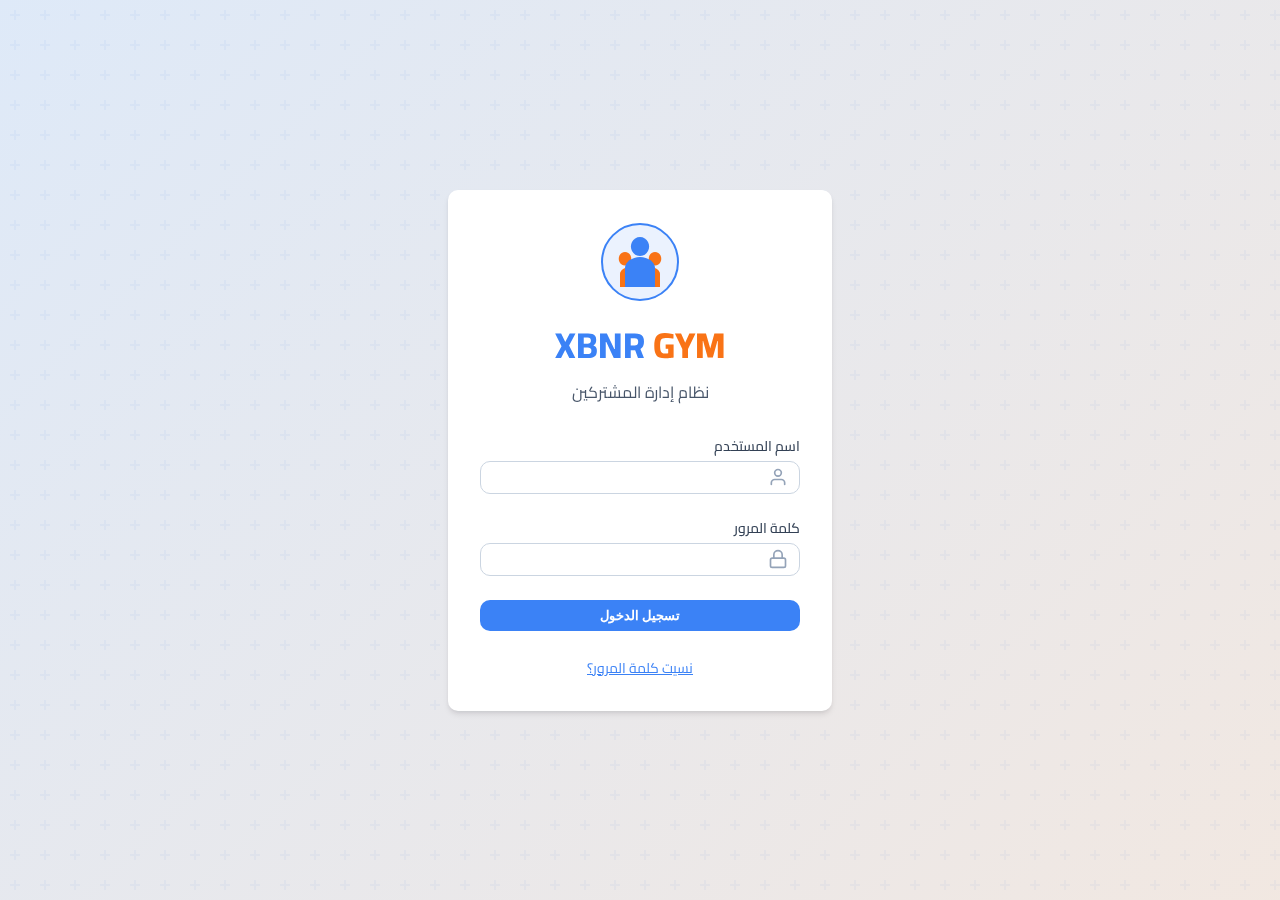
<file: index.html>
<!DOCTYPE html>
<html lang="ar" dir="rtl">
<head>
  <meta charset="UTF-8">
  <meta name="viewport" content="width=device-width, initial-scale=1.0">
  <title>XBNR-GYM | نظام إدارة المشتركين</title>
  <link rel="preconnect" href="https://fonts.googleapis.com">
  <link rel="preconnect" href="https://fonts.gstatic.com" crossorigin>
  <link href="https://fonts.googleapis.com/css2?family=Cairo:wght@400;500;600;700;800&family=Pacifico&display=swap" rel="stylesheet">
  <style>
    :root {
      --primary: #3b82f6;
      --primary-dark: #2563eb;
      --primary-light: #60a5fa;
      --secondary: #64748b;
      --accent: #f97316;
      --accent-dark: #ea580c;
      --red: #ef4444;
      --red-hover: #dc2626;
      --green: #22c55e;
      --yellow: #eab308;
      --gray-50: #f8fafc;
      --gray-100: #f1f5f9;
      --gray-200: #e2e8f0;
      --gray-300: #cbd5e1;
      --gray-400: #94a3b8;
      --gray-500: #64748b;
      --gray-600: #475569;
      --gray-700: #334155;
      --gray-800: #1e293b;
      --gray-900: #0f172a;
      --border-radius: 10px;
      --card-shadow: 0 4px 6px -1px rgba(0, 0, 0, 0.1), 0 2px 4px -1px rgba(0, 0, 0, 0.06);
      --card-shadow-hover: 0 10px 15px -3px rgba(0, 0, 0, 0.1), 0 4px 6px -2px rgba(0, 0, 0, 0.05);
    }

    * {
      margin: 0;
      padding: 0;
      box-sizing: border-box;
    }

    body {
      font-family: 'Cairo', sans-serif;
      background-color: var(--gray-100);
      color: var(--gray-900);
      line-height: 1.5;
    }

    .min-h-screen {
      min-height: 100vh;
    }

    .flex {
      display: flex;
    }

    .items-center {
      align-items: center;
    }

    .justify-center {
      justify-content: center;
    }

    .justify-between {
      justify-content: space-between;
    }

    .justify-end {
      justify-content: flex-end;
    }

    .flex-1 {
      flex: 1;
    }

    .flex-wrap {
      flex-wrap: wrap;
    }

    .bg-white {
      background-color: white;
    }

    .bg-primary {
      background-color: var(--primary);
    }

    .bg-accent {
      background-color: var(--accent);
    }

    .bg-red-600 {
      background-color: var(--red);
    }

    .bg-red-100 {
      background-color: #fee2e2;
    }

    .bg-green-100 {
      background-color: #dcfce7;
    }

    .bg-yellow-100 {
      background-color: #fef3c7;
    }

    .bg-blue-100 {
      background-color: #dbeafe;
    }

    .text-white {
      color: white;
    }

    .text-primary {
      color: var(--primary);
    }

    .text-accent {
      color: var(--accent);
    }

    .text-gray-400 {
      color: var(--gray-400);
    }

    .text-gray-500 {
      color: var(--gray-500);
    }

    .text-gray-600 {
      color: var(--gray-600);
    }

    .text-gray-700 {
      color: var(--gray-700);
    }

    .text-gray-900 {
      color: var(--gray-900);
    }

    .text-red-600 {
      color: var(--red);
    }

    .text-green-600 {
      color: var(--green);
    }

    .text-yellow-600 {
      color: var(--yellow);
    }

    .text-red-800 {
      color: #991b1b;
    }

    .text-green-800 {
      color: #166534;
    }

    .text-yellow-800 {
      color: #854d0e;
    }

    .text-center {
      text-align: center;
    }

    .text-right {
      text-align: right;
    }

    .text-sm {
      font-size: 0.875rem;
    }

    .text-xs {
      font-size: 0.75rem;
    }

    .text-lg {
      font-size: 1.125rem;
    }

    .text-xl {
      font-size: 1.25rem;
    }

    .text-2xl {
      font-size: 1.5rem;
    }

    .text-3xl {
      font-size: 1.875rem;
    }

    .text-4xl {
      font-size: 2.25rem;
    }

    .font-medium {
      font-weight: 500;
    }

    .font-semibold {
      font-weight: 600;
    }

    .font-bold {
      font-weight: 700;
    }

    .font-extrabold {
      font-weight: 800;
    }

    .uppercase {
      text-transform: uppercase;
    }

    .tracking-wider {
      letter-spacing: 0.05em;
    }

    .p-4 {
      padding: 1rem;
    }

    .p-6 {
      padding: 1.5rem;
    }

    .p-8 {
      padding: 2rem;
    }

    .px-2 {
      padding-left: 0.5rem;
      padding-right: 0.5rem;
    }

    .px-3 {
      padding-left: 0.75rem;
      padding-right: 0.75rem;
    }

    .px-4 {
      padding-left: 1rem;
      padding-right: 1rem;
    }

    .px-6 {
      padding-left: 1.5rem;
      padding-right: 1.5rem;
    }

    .py-2 {
      padding-top: 0.5rem;
      padding-bottom: 0.5rem;
    }

    .py-3 {
      padding-top: 0.75rem;
      padding-bottom: 0.75rem;
    }

    .py-4 {
      padding-top: 1rem;
      padding-bottom: 1rem;
    }

    .py-8 {
      padding-top: 2rem;
      padding-bottom: 2rem;
    }

    .pr-3 {
      padding-right: 0.75rem;
    }

    .pr-10 {
      padding-right: 2.5rem;
    }

    .pt-4 {
      padding-top: 1rem;
    }

    .mb-1 {
      margin-bottom: 0.25rem;
    }

    .mb-4 {
      margin-bottom: 1rem;
    }

    .mb-8 {
      margin-bottom: 2rem;
    }

    .mt-2 {
      margin-top: 0.5rem;
    }

    .mt-4 {
      margin-top: 1rem;
    }

    .mt-8 {
      margin-top: 2rem;
    }

    .mx-4 {
      margin-left: 1rem;
      margin-right: 1rem;
    }

    .mx-auto {
      margin-left: auto;
      margin-right: auto;
    }

    .my-1 {
      margin-top: 0.25rem;
      margin-bottom: 0.25rem;
    }

    .space-y-4 > * + * {
      margin-top: 1rem;
    }

    .space-y-6 > * + * {
      margin-top: 1.5rem;
    }

    .space-x-2 {
      margin-left: 0.5rem;
    }

    .space-x-3 {
      margin-left: 0.75rem;
    }

    .space-x-4 {
      margin-left: 1rem;
    }

    .space-x-reverse {
      flex-direction: row-reverse;
    }

    .w-5 {
      width: 1.25rem;
    }

    .w-6 {
      width: 1.5rem;
    }

    .w-12 {
      width: 3rem;
    }

    .w-48 {
      width: 12rem;
    }

    .w-96 {
      width: 24rem;
    }

    .w-full {
      width: 100%;
    }

    .max-w-sm {
      max-width: 24rem;
    }

    .max-w-md {
      max-width: 28rem;
    }

    .max-w-7xl {
      max-width: 80rem;
    }

    .h-5 {
      height: 1.25rem;
    }

    .h-6 {
      height: 1.5rem;
    }

    .h-12 {
      height: 3rem;
    }

    .h-16 {
      height: 4rem;
    }

    .rounded-lg {
      border-radius: var(--border-radius);
    }

    .rounded-button {
      border-radius: var(--border-radius);
    }

    .rounded-full {
      border-radius: 9999px;
    }

    .border {
      border: 1px solid var(--gray-300);
    }

    .border-b {
      border-bottom: 1px solid var(--gray-200);
    }

    .border-gray-200 {
      border-color: var(--gray-200);
    }

    .border-gray-300 {
      border-color: var(--gray-300);
    }

    .shadow {
      box-shadow: var(--card-shadow);
    }

    .shadow-lg {
      box-shadow: var(--card-shadow-hover);
    }

    .shadow-xl {
      box-shadow: 0 20px 25px -5px rgba(0, 0, 0, 0.1), 0 10px 10px -5px rgba(0, 0, 0, 0.04);
    }

    .grid {
      display: grid;
    }

    .grid-cols-1 {
      grid-template-columns: repeat(1, minmax(0, 1fr));
    }

    .grid-cols-2 {
      grid-template-columns: repeat(2, minmax(0, 1fr));
    }

    .gap-4 {
      gap: 1rem;
    }

    .gap-6 {
      gap: 1.5rem;
    }

    .relative {
      position: relative;
    }

    .absolute {
      position: absolute;
    }

    .fixed {
      position: fixed;
    }

    .inset-0 {
      top: 0;
      right: 0;
      bottom: 0;
      left: 0;
    }

    .inset-y-0 {
      top: 0;
      bottom: 0;
    }

    .right-0 {
      right: 0;
    }

    .left-0 {
      left: 0;
    }

    .top-4 {
      top: 1rem;
    }

    .left-4 {
      left: 1rem;
    }

    .mt-2 {
      margin-top: 0.5rem;
    }

    .z-50 {
      z-index: 50;
    }

    .block {
      display: block;
    }

    .inline-flex {
      display: inline-flex;
    }

    .hidden {
      display: none;
    }

    .whitespace-nowrap {
      white-space: nowrap;
    }

    .overflow-x-auto {
      overflow-x: auto;
    }

    .divide-y > * + * {
      border-top-width: 1px;
    }

    .divide-gray-200 > * + * {
      border-color: var(--gray-200);
    }

    .bg-opacity-75 {
      background-color: rgba(0, 0, 0, 0.75);
    }

    .transition-colors {
      transition-property: color, background-color, border-color;
      transition-duration: 150ms;
    }

    .transition-opacity {
      transition-property: opacity;
      transition-duration: 150ms;
    }

    .transition-transform {
      transition-property: transform;
      transition-duration: 150ms;
    }

    .transition-all {
      transition-property: all;
      transition-duration: 150ms;
    }

    .duration-300 {
      transition-duration: 300ms;
    }

    .hover\:bg-primary-dark:hover {
      background-color: var(--primary-dark);
    }

    .hover\:bg-accent-dark:hover {
      background-color: var(--accent-dark);
    }

    .hover\:bg-gray-50:hover {
      background-color: var(--gray-50);
    }

    .hover\:bg-gray-100:hover {
      background-color: var(--gray-100);
    }

    .hover\:bg-red-700:hover {
      background-color: var(--red-hover);
    }

    .hover\:text-primary:hover {
      color: var(--primary);
    }

    .hover\:text-accent:hover {
      color: var(--accent);
    }

    .hover\:text-blue-900:hover {
      color: #1e3a8a;
    }

    .hover\:text-red-900:hover {
      color: #7f1d1d;
    }

    .hover\:underline:hover {
      text-decoration: underline;
    }

    .hover\:shadow-lg:hover {
      box-shadow: var(--card-shadow-hover);
    }

    .hover\:scale-105:hover {
      transform: scale(1.05);
    }

    .focus\:ring-2:focus {
      box-shadow: 0 0 0 2px rgba(59, 130, 246, 0.5);
      outline: none;
    }

    .focus\:ring-primary:focus {
      box-shadow: 0 0 0 2px rgba(59, 130, 246, 0.5);
    }

    .focus\:border-primary:focus {
      border-color: var(--primary);
    }

    .leading-5 {
      line-height: 1.25rem;
    }

    .cursor-pointer {
      cursor: pointer;
    }

    .animate-spin {
      animation: spin 1s linear infinite;
    }

    .animate-pulse {
      animation: pulse 2s cubic-bezier(0.4, 0, 0.6, 1) infinite;
    }

    @keyframes spin {
      from {
        transform: rotate(0deg);
      }
      to {
        transform: rotate(360deg);
      }
    }

    @keyframes pulse {
      0%, 100% {
        opacity: 1;
      }
      50% {
        opacity: .5;
      }
    }

    .hide-arrows::-webkit-inner-spin-button,
    .hide-arrows::-webkit-outer-spin-button {
      -webkit-appearance: none;
      margin: 0;
    }

    .hide-arrows {
      -moz-appearance: textfield;
    }

    table {
      border-collapse: collapse;
      width: 100%;
    }

    /* Logo and branding */
    .logo-container {
      display: flex;
      align-items: center;
      gap: 0.75rem;
    }

    .logo-icon {
      position: relative;
      width: 40px;
      height: 40px;
    }

    .logo-text {
      font-family: 'Cairo', sans-serif;
      font-weight: 800;
      font-size: 1.5rem;
      color: var(--primary);
      letter-spacing: 0.05em;
    }

    .logo-accent {
      color: var(--accent);
    }

    /* Login page styling */
    .login-container {
      background: linear-gradient(135deg, rgba(59, 130, 246, 0.1) 0%, rgba(249, 115, 22, 0.1) 100%);
      position: relative;
      overflow: hidden;
    }

    .login-container::before {
      content: '';
      position: absolute;
      top: -50px;
      left: -50px;
      right: -50px;
      bottom: -50px;
      background-image: url("data:image/svg+xml,%3Csvg width='60' height='60' viewBox='0 0 60 60' xmlns='http://www.w3.org/2000/svg'%3E%3Cg fill='none' fill-rule='evenodd'%3E%3Cg fill='%233b82f6' fill-opacity='0.05'%3E%3Cpath d='M36 34v-4h-2v4h-4v2h4v4h2v-4h4v-2h-4zm0-30V0h-2v4h-4v2h4v4h2V6h4V4h-4zM6 34v-4H4v4H0v2h4v4h2v-4h4v-2H6zM6 4V0H4v4H0v2h4v4h2V6h4V4H6z'/%3E%3C/g%3E%3C/g%3E%3C/svg%3E");
      z-index: -1;
    }

    .login-box {
      background-color: white;
      border-radius: var(--border-radius);
      box-shadow: var(--card-shadow);
      transition: all 0.3s ease;
    }

    .login-box:hover {
      box-shadow: var(--card-shadow-hover);
      transform: translateY(-5px);
    }

    /* Card styling */
    .stat-card {
      border-radius: var(--border-radius);
      box-shadow: var(--card-shadow);
      transition: all 0.3s ease;
      overflow: hidden;
      border-top: 4px solid transparent;
    }

    .stat-card:hover {
      box-shadow: var(--card-shadow-hover);
      transform: translateY(-5px);
    }

    .stat-card.total {
      border-top-color: var(--primary);
    }

    .stat-card.active {
      border-top-color: var(--green);
    }

    .stat-card.expired {
      border-top-color: var(--red);
    }

    .stat-card.near-expiry {
      border-top-color: var(--yellow);
    }

    /* Button styling */
    .btn {
      display: inline-flex;
      align-items: center;
      justify-content: center;
      gap: 0.5rem;
      padding: 0.5rem 1rem;
      border-radius: var(--border-radius);
      font-weight: 600;
      transition: all 0.3s ease;
      cursor: pointer;
      border: none;
      outline: none;
    }

    .btn-primary {
      background-color: var(--primary);
      color: white;
    }

    .btn-primary:hover {
      background-color: var(--primary-dark);
      transform: translateY(-2px);
    }

    .btn-accent {
      background-color: var(--accent);
      color: white;
    }

    .btn-accent:hover {
      background-color: var(--accent-dark);
      transform: translateY(-2px);
    }

    .btn-danger {
      background-color: var(--red);
      color: white;
    }

    .btn-danger:hover {
      background-color: var(--red-hover);
      transform: translateY(-2px);
    }

    .btn-outline {
      background-color: transparent;
      border: 1px solid var(--gray-300);
      color: var(--gray-700);
    }

    .btn-outline:hover {
      background-color: var(--gray-100);
      transform: translateY(-2px);
    }

    /* Data management buttons */
    .data-management {
      display: flex;
      flex-wrap: wrap;
      gap: 0.75rem;
      margin-top: 1rem;
      margin-bottom: 1rem;
    }

    .data-management button {
      display: flex;
      align-items: center;
      gap: 0.5rem;
    }

    /* File input styling */
    .file-input-wrapper {
      position: relative;
      overflow: hidden;
      display: inline-block;
    }

    .file-input-wrapper input[type=file] {
      position: absolute;
      left: 0;
      top: 0;
      opacity: 0;
      width: 100%;
      height: 100%;
      cursor: pointer;
    }

    /* Toast notification */
    .toast {
      position: fixed;
      top: 1rem;
      left: 1rem;
      padding: 0.75rem 1.5rem;
      border-radius: var(--border-radius);
      color: white;
      box-shadow: var(--card-shadow);
      z-index: 100;
      animation: slideIn 0.3s ease, fadeOut 0.3s ease 2.7s forwards;
    }

    .toast-success {
      background-color: var(--green);
    }

    .toast-error {
      background-color: var(--red);
    }

    @keyframes slideIn {
      from {
        transform: translateY(-20px);
        opacity: 0;
      }
      to {
        transform: translateY(0);
        opacity: 1;
      }
    }

    @keyframes fadeOut {
      from {
        opacity: 1;
      }
      to {
        opacity: 0;
      }
    }

    /* Table styling */
    .table-container {
      border-radius: var(--border-radius);
      overflow: hidden;
    }

    .table-header {
      background-color: var(--gray-100);
    }

    .table-row:hover {
      background-color: var(--gray-50);
    }

    /* Responsive design */
    @media (min-width: 768px) {
      .md\:grid-cols-4 {
        grid-template-columns: repeat(4, minmax(0, 1fr));
      }
    }

    @media (min-width: 640px) {
      .sm\:px-6 {
        padding-left: 1.5rem;
        padding-right: 1.5rem;
      }
    }

    @media (min-width: 1024px) {
      .lg\:px-8 {
        padding-left: 2rem;
        padding-right: 2rem;
      }
    }
  </style>
</head>
<body>
  <div id="app" class="min-h-screen">
    <div id="loginPage" class="min-h-screen flex items-center justify-center login-container">
      <div class="login-box p-8 w-96">
        <div class="text-center mb-8">
          <div class="flex justify-center mb-4">
            <!-- Bodybuilding Logo SVG -->
            <svg width="80" height="80" viewBox="0 0 80 80" fill="none" xmlns="http://www.w3.org/2000/svg">
              <circle cx="40" cy="40" r="38" fill="#3b82f6" fill-opacity="0.1" stroke="#3b82f6" stroke-width="2"/>
              <path d="M40 15C36.5 15 33.5 17 32 20C30.5 23 30.5 26 32 29C33.5 32 36.5 34 40 34C43.5 34 46.5 32 48 29C49.5 26 49.5 23 48 20C46.5 17 43.5 15 40 15Z" fill="#3b82f6"/>
              <path d="M25 30C22.5 30 20.5 31.5 19.5 33.5C18.5 35.5 18.5 38 19.5 40C20.5 42 22.5 43.5 25 43.5C27.5 43.5 29.5 42 30.5 40C31.5 38 31.5 35.5 30.5 33.5C29.5 31.5 27.5 30 25 30Z" fill="#f97316"/>
              <path d="M55 30C52.5 30 50.5 31.5 49.5 33.5C48.5 35.5 48.5 38 49.5 40C50.5 42 52.5 43.5 55 43.5C57.5 43.5 59.5 42 60.5 40C61.5 38 61.5 35.5 60.5 33.5C59.5 31.5 57.5 30 55 30Z" fill="#f97316"/>
              <path d="M40 35C32 35 25 40 25 46V65H55V46C55 40 48 35 40 35Z" fill="#3b82f6"/>
              <path d="M25 46C25 46 20 48 20 52V65H25V46Z" fill="#f97316"/>
              <path d="M55 46C55 46 60 48 60 52V65H55V46Z" fill="#f97316"/>
            </svg>
          </div>
          <h1 class="font-extrabold text-4xl mb-2">
            <span class="text-primary">XBNR</span>
            <span class="text-accent">GYM</span>
          </h1>
          <p class="mt-2 text-gray-600">نظام إدارة المشتركين</p>
        </div>
        <form id="loginForm" class="space-y-6">
          <div>
            <label class="block text-sm font-medium text-gray-700 mb-1">اسم المستخدم</label>
            <div class="relative">
              <div class="absolute inset-y-0 right-0 flex items-center pr-3">
                <svg xmlns="http://www.w3.org/2000/svg" class="h-5 w-5 text-gray-400" viewBox="0 0 24 24" fill="none" stroke="currentColor" stroke-width="2" stroke-linecap="round" stroke-linejoin="round">
                  <path d="M20 21v-2a4 4 0 0 0-4-4H8a4 4 0 0 0-4 4v2"></path>
                  <circle cx="12" cy="7" r="4"></circle>
                </svg>
              </div>
              <input type="text" id="username" class="block w-full pr-10 py-2 border border-gray-300 rounded-button focus:ring-2 focus:ring-primary focus:border-primary" required>
            </div>
          </div>
          <div>
            <label class="block text-sm font-medium text-gray-700 mb-1">كلمة المرور</label>
            <div class="relative">
              <div class="absolute inset-y-0 right-0 flex items-center pr-3">
                <svg xmlns="http://www.w3.org/2000/svg" class="h-5 w-5 text-gray-400" viewBox="0 0 24 24" fill="none" stroke="currentColor" stroke-width="2" stroke-linecap="round" stroke-linejoin="round">
                  <rect x="3" y="11" width="18" height="11" rx="2" ry="2"></rect>
                  <path d="M7 11V7a5 5 0 0 1 10 0v4"></path>
                </svg>
              </div>
              <input type="password" id="password" class="block w-full pr-10 py-2 border border-gray-300 rounded-button focus:ring-2 focus:ring-primary focus:border-primary" required>
            </div>
          </div>
          <button type="submit" class="btn btn-primary w-full">تسجيل الدخول</button>
          <div class="text-center">
            <a href="#" class="text-sm text-primary hover:underline">نسيت كلمة المرور؟</a>
          </div>
        </form>
      </div>
    </div>

    <div id="dashboard" class="hidden">
      <nav class="bg-white shadow-sm">
        <div class="max-w-7xl mx-auto px-4 sm:px-6 lg:px-8">
          <div class="flex justify-between h-16">
            <div class="flex items-center">
              <div class="logo-container">
                <!-- Bodybuilding Logo SVG -->
                <svg width="40" height="40" viewBox="0 0 80 80" fill="none" xmlns="http://www.w3.org/2000/svg" class="logo-icon">
                  <circle cx="40" cy="40" r="38" fill="#3b82f6" fill-opacity="0.1" stroke="#3b82f6" stroke-width="2"/>
                  <path d="M40 15C36.5 15 33.5 17 32 20C30.5 23 30.5 26 32 29C33.5 32 36.5 34 40 34C43.5 34 46.5 32 48 29C49.5 26 49.5 23 48 20C46.5 17 43.5 15 40 15Z" fill="#3b82f6"/>
                  <path d="M25 30C22.5 30 20.5 31.5 19.5 33.5C18.5 35.5 18.5 38 19.5 40C20.5 42 22.5 43.5 25 43.5C27.5 43.5 29.5 42 30.5 40C31.5 38 31.5 35.5 30.5 33.5C29.5 31.5 27.5 30 25 30Z" fill="#f97316"/>
                  <path d="M55 30C52.5 30 50.5 31.5 49.5 33.5C48.5 35.5 48.5 38 49.5 40C50.5 42 52.5 43.5 55 43.5C57.5 43.5 59.5 42 60.5 40C61.5 38 61.5 35.5 60.5 33.5C59.5 31.5 57.5 30 55 30Z" fill="#f97316"/>
                  <path d="M40 35C32 35 25 40 25 46V65H55V46C55 40 48 35 40 35Z" fill="#3b82f6"/>
                  <path d="M25 46C25 46 20 48 20 52V65H25V46Z" fill="#f97316"/>
                  <path d="M55 46C55 46 60 48 60 52V65H55V46Z" fill="#f97316"/>
                </svg>
                <div class="logo-text">
                  <span class="text-primary">XBNR</span>
                  <span class="text-accent">GYM</span>
                </div>
              </div>
            </div>
            <div class="flex items-center space-x-4 space-x-reverse">
              <button id="syncBtn" class="text-gray-600 hover:text-primary transition-colors cursor-pointer">
                <svg xmlns="http://www.w3.org/2000/svg" class="h-6 w-6" viewBox="0 0 24 24" fill="none" stroke="currentColor" stroke-width="2" stroke-linecap="round" stroke-linejoin="round">
                  <path d="M21.5 2v6h-6M2.5 22v-6h6M2 11.5a10 10 0 0 1 18.8-4.3M22 12.5a10 10 0 0 1-18.8 4.2"></path>
                </svg>
              </button>
              <div class="relative">
                <button id="userMenuBtn" class="flex items-center space-x-3 space-x-reverse">
                  <span class="text-gray-700">XBNR</span>
                  <svg xmlns="http://www.w3.org/2000/svg" class="h-6 w-6 text-gray-600" viewBox="0 0 24 24" fill="none" stroke="currentColor" stroke-width="2" stroke-linecap="round" stroke-linejoin="round">
                    <path d="M20 21v-2a4 4 0 0 0-4-4H8a4 4 0 0 0-4 4v2"></path>
                    <circle cx="12" cy="7" r="4"></circle>
                  </svg>
                </button>
                <div id="userMenu" class="hidden absolute left-0 mt-2 w-48 rounded-lg shadow-lg bg-white ring-1 ring-black ring-opacity-5">
                  <div class="py-1">
                    <button class="block w-full text-right px-4 py-2 text-sm text-gray-700 hover:bg-gray-100 flex items-center space-x-2 space-x-reverse" onclick="showProfileModal()">
                      <svg xmlns="http://www.w3.org/2000/svg" class="h-5 w-5" viewBox="0 0 24 24" fill="none" stroke="currentColor" stroke-width="2" stroke-linecap="round" stroke-linejoin="round">
                        <path d="M16 21v-2a4 4 0 0 0-4-4H5a4 4 0 0 0-4 4v2"></path>
                        <circle cx="8.5" cy="7" r="4"></circle>
                        <line x1="20" y1="8" x2="20" y2="14"></line>
                        <line x1="23" y1="11" x2="17" y2="11"></line>
                      </svg>
                      <span>تعديل الملف الشخصي</span>
                    </button>
                    <button class="block w-full text-right px-4 py-2 text-sm text-gray-700 hover:bg-gray-100 flex items-center space-x-2 space-x-reverse" onclick="showPasswordModal()">
                      <svg xmlns="http://www.w3.org/2000/svg" class="h-5 w-5" viewBox="0 0 24 24" fill="none" stroke="currentColor" stroke-width="2" stroke-linecap="round" stroke-linejoin="round">
                        <rect x="3" y="11" width="18" height="11" rx="2" ry="2"></rect>
                        <path d="M7 11V7a5 5 0 0 1 10 0v4"></path>
                      </svg>
                      <span>تغيير كلمة المرور</span>
                    </button>
                    <hr class="my-1 border-gray-200">
                    <button class="block w-full text-right px-4 py-2 text-sm text-red-600 hover:bg-gray-100 flex items-center space-x-2 space-x-reverse" onclick="logout()">
                      <svg xmlns="http://www.w3.org/2000/svg" class="h-5 w-5" viewBox="0 0 24 24" fill="none" stroke="currentColor" stroke-width="2" stroke-linecap="round" stroke-linejoin="round">
                        <path d="M9 21H5a2 2 0 0 1-2-2V5a2 2 0 0 1 2-2h4"></path>
                        <polyline points="16 17 21 12 16 7"></polyline>
                        <line x1="21" y1="12" x2="9" y2="12"></line>
                      </svg>
                      <span>تسجيل الخروج</span>
                    </button>
                  </div>
                </div>
              </div>
            </div>
          </div>
        </div>
      </nav>

      <main class="max-w-7xl mx-auto px-4 sm:px-6 lg:px-8 py-8">
        <div class="grid grid-cols-1 md:grid-cols-4 gap-6 mb-8">
          <div class="stat-card total bg-white p-6">
            <div class="flex items-center justify-between">
              <div>
                <p class="text-sm text-gray-600">إجمالي المشتركين</p>
                <h3 id="total-subscribers" class="text-2xl font-semibold text-gray-900">0</h3>
              </div>
              <div class="w-12 h-12 bg-blue-100 rounded-full flex items-center justify-center">
                <svg xmlns="http://www.w3.org/2000/svg" class="h-6 w-6 text-primary" viewBox="0 0 24 24" fill="none" stroke="currentColor" stroke-width="2" stroke-linecap="round" stroke-linejoin="round">
                  <path d="M17 21v-2a4 4 0 0 0-4-4H5a4 4 0 0 0-4 4v2"></path>
                  <circle cx="9" cy="7" r="4"></circle>
                  <path d="M23 21v-2a4 4 0 0 0-3-3.87"></path>
                  <path d="M16 3.13a4 4 0 0 1 0 7.75"></path>
                </svg>
              </div>
            </div>
          </div>
          
          <div class="stat-card active bg-white p-6">
            <div class="flex items-center justify-between">
              <div>
                <p class="text-sm text-gray-600">المشتركون النشطون</p>
                <h3 id="active-subscribers" class="text-2xl font-semibold text-gray-900">0</h3>
              </div>
              <div class="w-12 h-12 bg-green-100 rounded-full flex items-center justify-center">
                <svg xmlns="http://www.w3.org/2000/svg" class="h-6 w-6 text-green-600" viewBox="0 0 24 24" fill="none" stroke="currentColor" stroke-width="2" stroke-linecap="round" stroke-linejoin="round">
                  <path d="M16 21v-2a4 4 0 0 0-4-4H5a4 4 0 0 0-4 4v2"></path>
                  <circle cx="8.5" cy="7" r="4"></circle>
                  <polyline points="17 11 19 13 23 9"></polyline>
                </svg>
              </div>
            </div>
          </div>
          
          <div class="stat-card expired bg-white p-6">
            <div class="flex items-center justify-between">
              <div>
                <p class="text-sm text-gray-600">الاشتراكات المنتهية</p>
                <h3 id="expired-subscribers" class="text-2xl font-semibold text-gray-900">0</h3>
              </div>
              <div class="w-12 h-12 bg-red-100 rounded-full flex items-center justify-center">
                <svg xmlns="http://www.w3.org/2000/svg" class="h-6 w-6 text-red-600" viewBox="0 0 24 24" fill="none" stroke="currentColor" stroke-width="2" stroke-linecap="round" stroke-linejoin="round">
                  <path d="M16 21v-2a4 4 0 0 0-4-4H5a4 4 0 0 0-4 4v2"></path>
                  <circle cx="8.5" cy="7" r="4"></circle>
                  <line x1="18" y1="8" x2="23" y2="13"></line>
                  <line x1="23" y1="8" x2="18" y2="13"></line>
                </svg>
              </div>
            </div>
          </div>
          
          <div class="stat-card near-expiry bg-white p-6">
            <div class="flex items-center justify-between">
              <div>
                <p class="text-sm text-gray-600">قرب انتهاء الاشتراك</p>
                <h3 id="near-expiry-subscribers" class="text-2xl font-semibold text-gray-900">0</h3>
              </div>
              <div class="w-12 h-12 bg-yellow-100 rounded-full flex items-center justify-center">
                <svg xmlns="http://www.w3.org/2000/svg" class="h-6 w-6 text-yellow-600" viewBox="0 0 24 24" fill="none" stroke="currentColor" stroke-width="2" stroke-linecap="round" stroke-linejoin="round">
                  <circle cx="12" cy="12" r="10"></circle>
                  <polyline points="12 6 12 12 16 14"></polyline>
                </svg>
              </div>
            </div>
          </div>
        </div>

        <!-- Data Management Buttons -->
        <div class="bg-white rounded-lg shadow p-4 mb-8">
          <h3 class="text-lg font-medium text-gray-900 mb-4">إدارة البيانات</h3>
          <div class="data-management">
            <button id="exportDataBtn" class="btn btn-primary">
              <svg xmlns="http://www.w3.org/2000/svg" class="h-5 w-5" viewBox="0 0 24 24" fill="none" stroke="currentColor" stroke-width="2" stroke-linecap="round" stroke-linejoin="round">
                <path d="M21 15v4a2 2 0 0 1-2 2H5a2 2 0 0 1-2-2v-4"></path>
                <polyline points="7 10 12 15 17 10"></polyline>
                <line x1="12" y1="15" x2="12" y2="3"></line>
              </svg>
              <span>تصدير البيانات</span>
            </button>
            
            <div class="file-input-wrapper">
              <button id="importDataBtn" class="btn btn-primary">
                <svg xmlns="http://www.w3.org/2000/svg" class="h-5 w-5" viewBox="0 0 24 24" fill="none" stroke="currentColor" stroke-width="2" stroke-linecap="round" stroke-linejoin="round">
                  <path d="M21 15v4a2 2 0 0 1-2 2H5a2 2 0 0 1-2-2v-4"></path>
                  <polyline points="17 8 12 3 7 8"></polyline>
                  <line x1="12" y1="3" x2="12" y2="15"></line>
                </svg>
                <span>استيراد البيانات</span>
              </button>
              <input type="file" id="importFileInput" accept=".json">
            </div>
            
            <button id="backupDataBtn" class="btn btn-accent">
              <svg xmlns="http://www.w3.org/2000/svg" class="h-5 w-5" viewBox="0 0 24 24" fill="none" stroke="currentColor" stroke-width="2" stroke-linecap="round" stroke-linejoin="round">
                <path d="M19 21H5a2 2 0 0 1-2-2V5a2 2 0 0 1 2-2h11l5 5v11a2 2 0 0 1-2 2z"></path>
                <polyline points="17 21 17 13 7 13 7 21"></polyline>
                <polyline points="7 3 7 8 15 8"></polyline>
              </svg>
              <span>نسخ احتياطي</span>
            </button>
            
            <button id="clearDataBtn" class="btn btn-danger">
              <svg xmlns="http://www.w3.org/2000/svg" class="h-5 w-5" viewBox="0 0 24 24" fill="none" stroke="currentColor" stroke-width="2" stroke-linecap="round" stroke-linejoin="round">
                <polyline points="3 6 5 6 21 6"></polyline>
                <path d="M19 6v14a2 2 0 0 1-2 2H7a2 2 0 0 1-2-2V6m3 0V4a2 2 0 0 1 2-2h4a2 2 0 0 1 2 2v2"></path>
              </svg>
              <span>مسح البيانات</span>
            </button>
          </div>
          <p class="text-sm text-gray-600 mt-2">* يتم حفظ البيانات تلقائيًا كل 5 دقائق</p>
        </div>

        <div class="bg-white rounded-lg shadow table-container">
          <div class="p-6 border-b border-gray-200">
            <div class="flex flex-wrap items-center justify-between gap-4">
              <div class="flex-1">
                <div class="relative">
                  <div class="absolute inset-y-0 right-0 flex items-center pr-3">
                    <svg xmlns="http://www.w3.org/2000/svg" class="h-5 w-5 text-gray-400" viewBox="0 0 24 24" fill="none" stroke="currentColor" stroke-width="2" stroke-linecap="round" stroke-linejoin="round">
                      <circle cx="11" cy="11" r="8"></circle>
                      <line x1="21" y1="21" x2="16.65" y2="16.65"></line>
                    </svg>
                  </div>
                  <input type="text" id="searchInput" placeholder="بحث عن مشترك..." class="block w-full pr-10 py-2 border border-gray-300 rounded-button focus:ring-2 focus:ring-primary focus:border-primary">
                </div>
              </div>
              
              <div class="flex items-center space-x-4 space-x-reverse">
                <select id="statusFilter" class="pr-10 py-2 border border-gray-300 rounded-button focus:ring-2 focus:ring-primary focus:border-primary">
                  <option value="all">جميع المشتركين</option>
                  <option value="active">النشطون</option>
                  <option value="expired">المنتهية اشتراكاتهم</option>
                </select>
                
                <button id="addSubscriberBtn" class="btn btn-accent">
                  <svg xmlns="http://www.w3.org/2000/svg" class="h-5 w-5" viewBox="0 0 24 24" fill="none" stroke="currentColor" stroke-width="2" stroke-linecap="round" stroke-linejoin="round">
                    <line x1="12" y1="5" x2="12" y2="19"></line>
                    <line x1="5" y1="12" x2="19" y2="12"></line>
                  </svg>
                  <span>إضافة مشترك</span>
                </button>
              </div>
            </div>
          </div>
          
          <div class="overflow-x-auto">
            <table class="min-w-full divide-y divide-gray-200">
              <thead class="table-header">
                <tr>
                  <th class="px-6 py-3 text-right text-xs font-medium text-gray-500 uppercase tracking-wider">الاسم</th>
                  <th class="px-6 py-3 text-right text-xs font-medium text-gray-500 uppercase tracking-wider">رقم الهاتف</th>
                  <th class="px-6 py-3 text-right text-xs font-medium text-gray-500 uppercase tracking-wider">تاريخ البداية</th>
                  <th class="px-6 py-3 text-right text-xs font-medium text-gray-500 uppercase tracking-wider">تاريخ النهاية</th>
                  <th class="px-6 py-3 text-right text-xs font-medium text-gray-500 uppercase tracking-wider">المبلغ</th>
                  <th class="px-6 py-3 text-right text-xs font-medium text-gray-500 uppercase tracking-wider">الحالة</th>
                  <th class="px-6 py-3 text-right text-xs font-medium text-gray-500 uppercase tracking-wider">الإجراءات</th>
                </tr>
              </thead>
              <tbody id="subscribersTableBody" class="bg-white divide-y divide-gray-200">
                <tr>
                  <td colspan="7" class="px-6 py-4 text-center text-gray-500">
                    لا يوجد مشتركين
                  </td>
                </tr>
              </tbody>
            </table>
          </div>
        </div>
      </main>
    </div>

    <div id="addSubscriberModal" class="hidden fixed inset-0 bg-gray-500 bg-opacity-75 flex items-center justify-center z-50">
      <div class="bg-white rounded-lg shadow-xl max-w-md w-full mx-4">
        <div class="px-6 py-4 border-b border-gray-200">
          <h3 class="text-lg font-medium text-gray-900">إضافة مشترك جديد</h3>
        </div>
        <form id="subscriberForm" class="p-6 space-y-4">
          <div>
            <label class="block text-sm font-medium text-gray-700 mb-1">الاسم</label>
            <input type="text" id="firstName" class="block w-full py-2 px-3 border border-gray-300 rounded-button focus:ring-2 focus:ring-primary focus:border-primary" required>
          </div>
          <div>
            <label class="block text-sm font-medium text-gray-700 mb-1">اللقب</label>
            <input type="text" id="lastName" class="block w-full py-2 px-3 border border-gray-300 rounded-button focus:ring-2 focus:ring-primary focus:border-primary" required>
          </div>
          <div>
            <label class="block text-sm font-medium text-gray-700 mb-1">رقم الهاتف</label>
            <input type="tel" id="phone" class="block w-full py-2 px-3 border border-gray-300 rounded-button focus:ring-2 focus:ring-primary focus:border-primary hide-arrows" required>
          </div>
          <div class="grid grid-cols-2 gap-4">
            <div>
              <label class="block text-sm font-medium text-gray-700 mb-1">تاريخ البداية</label>
              <input type="date" id="startDate" class="block w-full py-2 px-3 border border-gray-300 rounded-button focus:ring-2 focus:ring-primary focus:border-primary" required>
            </div>
            <div>
              <label class="block text-sm font-medium text-gray-700 mb-1">تاريخ النهاية</label>
              <input type="date" id="endDate" class="block w-full py-2 px-3 border border-gray-300 rounded-button focus:ring-2 focus:ring-primary focus:border-primary" required>
            </div>
          </div>
          <div>
            <label class="block text-sm font-medium text-gray-700 mb-1">المبلغ</label>
            <input type="number" id="amount" class="block w-full py-2 px-3 border border-gray-300 rounded-button focus:ring-2 focus:ring-primary focus:border-primary hide-arrows" required>
          </div>
          <div class="flex justify-end space-x-3 space-x-reverse pt-4">
            <button type="button" id="cancelAddBtn" class="btn btn-outline">إلغاء</button>
            <button type="submit" class="btn btn-primary">حفظ</button>
          </div>
        </form>
      </div>
    </div>

    <div id="profileModal" class="hidden fixed inset-0 bg-gray-500 bg-opacity-75 flex items-center justify-center z-50">
      <div class="bg-white rounded-lg shadow-xl max-w-md w-full mx-4">
        <div class="px-6 py-4 border-b border-gray-200">
          <h3 class="text-lg font-medium text-gray-900">تعديل الملف الشخصي</h3>
        </div>
        <form id="profileForm" class="p-6 space-y-4">
          <div>
            <label class="block text-sm font-medium text-gray-700 mb-1">الاسم</label>
            <input type="text" id="profileName" class="block w-full py-2 px-3 border border-gray-300 rounded-button focus:ring-2 focus:ring-primary focus:border-primary" value="XBNR" required>
          </div>
          <div>
            <label class="block text-sm font-medium text-gray-700 mb-1">البريد الإلكتروني</label>
            <input type="email" id="profileEmail" class="block w-full py-2 px-3 border border-gray-300 rounded-button focus:ring-2 focus:ring-primary focus:border-primary" value="93vmware@gmail.com" required>
          </div>
          <div class="flex justify-end space-x-3 space-x-reverse pt-4">
            <button type="button" id="cancelProfileBtn" class="btn btn-outline">إلغاء</button>
            <button type="submit" class="btn btn-primary">حفظ</button>
          </div>
        </form>
      </div>
    </div>

    <div id="passwordModal" class="hidden fixed inset-0 bg-gray-500 bg-opacity-75 flex items-center justify-center z-50">
      <div class="bg-white rounded-lg shadow-xl max-w-md w-full mx-4">
        <div class="px-6 py-4 border-b border-gray-200">
          <h3 class="text-lg font-medium text-gray-900">تغيير كلمة المرور</h3>
        </div>
        <form id="passwordForm" class="p-6 space-y-4">
          <div>
            <label class="block text-sm font-medium text-gray-700 mb-1">كلمة المرور الحالية</label>
            <input type="password" id="currentPassword" class="block w-full py-2 px-3 border border-gray-300 rounded-button focus:ring-2 focus:ring-primary focus:border-primary" required>
          </div>
          <div>
            <label class="block text-sm font-medium text-gray-700 mb-1">كلمة المرور الجديدة</label>
            <input type="password" id="newPassword" class="block w-full py-2 px-3 border border-gray-300 rounded-button focus:ring-2 focus:ring-primary focus:border-primary" required>
          </div>
          <div>
            <label class="block text-sm font-medium text-gray-700 mb-1">تأكيد كلمة المرور الجديدة</label>
            <input type="password" id="confirmPassword" class="block w-full py-2 px-3 border border-gray-300 rounded-button focus:ring-2 focus:ring-primary focus:border-primary" required>
          </div>
          <div class="flex justify-end space-x-3 space-x-reverse pt-4">
            <button type="button" id="cancelPasswordBtn" class="btn btn-outline">إلغاء</button>
            <button type="submit" class="btn btn-primary">حفظ</button>
          </div>
        </form>
      </div>
    </div>

    <div id="deleteConfirmModal" class="hidden fixed inset-0 bg-gray-500 bg-opacity-75 flex items-center justify-center z-50">
      <div class="bg-white rounded-lg shadow-xl max-w-sm w-full mx-4">
        <div class="px-6 py-4">
          <h3 class="text-lg font-medium text-gray-900 mb-4">هل أنت متأكد من حذف هذا المشترك؟</h3>
          <div class="flex justify-end space-x-3 space-x-reverse">
            <button type="button" id="cancelDeleteBtn" class="btn btn-outline">إلغاء</button>
            <button type="button" id="confirmDeleteBtn" class="btn btn-danger">تأكيد الحذف</button>
          </div>
        </div>
      </div>
    </div>

    <div id="clearDataConfirmModal" class="hidden fixed inset-0 bg-gray-500 bg-opacity-75 flex items-center justify-center z-50">
      <div class="bg-white rounded-lg shadow-xl max-w-sm w-full mx-4">
        <div class="px-6 py-4">
          <h3 class="text-lg font-medium text-gray-900 mb-4">هل أنت متأكد من مسح جميع البيانات؟</h3>
          <p class="text-gray-600 mb-4">سيتم حذف جميع المشتركين وبياناتهم بشكل نهائي.</p>
          <div class="flex justify-end space-x-3 space-x-reverse">
            <button type="button" id="cancelClearBtn" class="btn btn-outline">إلغاء</button>
            <button type="button" id="confirmClearBtn" class="btn btn-danger">تأكيد المسح</button>
          </div>
        </div>
      </div>
    </div>
  </div>

  <script>
    // Data model
    const subscriberData = {
      subscribers: []
    };

    // DOM Elements
    const loginPage = document.getElementById('loginPage');
    const dashboard = document.getElementById('dashboard');
    const loginForm = document.getElementById('loginForm');
    const usernameInput = document.getElementById('username');
    const passwordInput = document.getElementById('password');
    const userMenuBtn = document.getElementById('userMenuBtn');
    const userMenu = document.getElementById('userMenu');
    const syncBtn = document.getElementById('syncBtn');
    const addSubscriberBtn = document.getElementById('addSubscriberBtn');
    const addSubscriberModal = document.getElementById('addSubscriberModal');
    const subscriberForm = document.getElementById('subscriberForm');
    const cancelAddBtn = document.getElementById('cancelAddBtn');
    const profileModal = document.getElementById('profileModal');
    const profileForm = document.getElementById('profileForm');
    const cancelProfileBtn = document.getElementById('cancelProfileBtn');
    const passwordModal = document.getElementById('passwordModal');
    const passwordForm = document.getElementById('passwordForm');
    const cancelPasswordBtn = document.getElementById('cancelPasswordBtn');
    const deleteConfirmModal = document.getElementById('deleteConfirmModal');
    const cancelDeleteBtn = document.getElementById('cancelDeleteBtn');
    const confirmDeleteBtn = document.getElementById('confirmDeleteBtn');
    const searchInput = document.getElementById('searchInput');
    const statusFilter = document.getElementById('statusFilter');
    const subscribersTableBody = document.getElementById('subscribersTableBody');
    
    // Data management elements
    const exportDataBtn = document.getElementById('exportDataBtn');
    const importDataBtn = document.getElementById('importDataBtn');
    const importFileInput = document.getElementById('importFileInput');
    const backupDataBtn = document.getElementById('backupDataBtn');
    const clearDataBtn = document.getElementById('clearDataBtn');
    const clearDataConfirmModal = document.getElementById('clearDataConfirmModal');
    const cancelClearBtn = document.getElementById('cancelClearBtn');
    const confirmClearBtn = document.getElementById('confirmClearBtn');
    
    // Stats elements
    const totalSubscribersEl = document.getElementById('total-subscribers');
    const activeSubscribersEl = document.getElementById('active-subscribers');
    const expiredSubscribersEl = document.getElementById('expired-subscribers');
    const nearExpirySubscribersEl = document.getElementById('near-expiry-subscribers');

    // Current state
    let currentSubscriberToDelete = null;
    let isLoggedIn = false;
    let autoSaveInterval = null;

    // Check if user is logged in
    function checkLoginStatus() {
      const loggedInStatus = localStorage.getItem('isLoggedIn');
      if (loggedInStatus === 'true') {
        isLoggedIn = true;
        showDashboard();
      }
    }

    // Show dashboard
    function showDashboard() {
      loginPage.classList.add('hidden');
      dashboard.classList.remove('hidden');
      loadSubscribers();
      startAutoSave();
    }

    // Start auto-save
    function startAutoSave() {
      // Auto-save every 5 minutes
      autoSaveInterval = setInterval(() => {
        saveSubscribers();
        // Create a backup in a different key
        localStorage.setItem('subscriberData_backup', JSON.stringify(subscriberData));
        console.log('Auto-saved data at', new Date().toLocaleTimeString());
      }, 5 * 60 * 1000); // 5 minutes
    }

    // Stop auto-save
    function stopAutoSave() {
      if (autoSaveInterval) {
        clearInterval(autoSaveInterval);
        autoSaveInterval = null;
      }
    }

    // Load subscribers from localStorage
    function loadSubscribers() {
      const data = localStorage.getItem('subscriberData');
      if (data) {
        try {
          const parsedData = JSON.parse(data);
          subscriberData.subscribers = parsedData.subscribers || [];
        } catch (error) {
          console.error('Error parsing subscriber data:', error);
          
          // Try to load from backup
          const backupData = localStorage.getItem('subscriberData_backup');
          if (backupData) {
            try {
              const parsedBackupData = JSON.parse(backupData);
              subscriberData.subscribers = parsedBackupData.subscribers || [];
              showToast('تم استعادة البيانات من النسخة الاحتياطية');
            } catch (backupError) {
              console.error('Error parsing backup data:', backupError);
              subscriberData.subscribers = [];
            }
          } else {
            subscriberData.subscribers = [];
          }
        }
      }
      renderSubscribers();
      updateStats();
    }

    // Save subscribers to localStorage
    function saveSubscribers() {
      localStorage.setItem('subscriberData', JSON.stringify(subscriberData));
    }

    // Export data to JSON file
    function exportData() {
      const dataStr = JSON.stringify(subscriberData, null, 2);
      const dataBlob = new Blob([dataStr], { type: 'application/json' });
      const url = URL.createObjectURL(dataBlob);
      
      const link = document.createElement('a');
      link.href = url;
      link.download = `gym_subscribers_${new Date().toISOString().split('T')[0]}.json`;
      document.body.appendChild(link);
      link.click();
      document.body.removeChild(link);
      URL.revokeObjectURL(url);
      
      showToast('تم تصدير البيانات بنجاح');
    }

    // Import data from JSON file
    function importData(event) {
      const file = event.target.files[0];
      if (!file) return;
      
      const reader = new FileReader();
      reader.onload = function(e) {
        try {
          const importedData = JSON.parse(e.target.result);
          
          if (importedData && Array.isArray(importedData.subscribers)) {
            // Create a backup before importing
            localStorage.setItem('subscriberData_backup_before_import', JSON.stringify(subscriberData));
            
            subscriberData.subscribers = importedData.subscribers;
            saveSubscribers();
            renderSubscribers();
            updateStats();
            showToast('تم استيراد البيانات بنجاح');
          } else {
            showToast('ملف غير صالح. يجب أن يحتوي على مصفوفة subscribers', true);
          }
        } catch (error) {
          console.error('Error importing data:', error);
          showToast('حدث خطأ أثناء استيراد البيانات', true);
        }
        
        // Reset the file input
        event.target.value = '';
      };
      
      reader.readAsText(file);
    }

    // Create backup
    function createBackup() {
      // Create a backup with timestamp
      const timestamp = new Date().toISOString();
      const backupKey = `subscriberData_backup_${timestamp}`;
      localStorage.setItem(backupKey, JSON.stringify(subscriberData));
      
      // Store the list of backups
      let backups = JSON.parse(localStorage.getItem('backupsList') || '[]');
      backups.push({ key: backupKey, timestamp });
      
      // Keep only the last 10 backups
      if (backups.length > 10) {
        const oldestBackup = backups.shift();
        localStorage.removeItem(oldestBackup.key);
      }
      
      localStorage.setItem('backupsList', JSON.stringify(backups));
      showToast('تم إنشاء نسخة احتياطية بنجاح');
    }

    // Clear all data
    function clearAllData() {
      // Create a final backup before clearing
      localStorage.setItem('subscriberData_backup_before_clear', JSON.stringify(subscriberData));
      
      subscriberData.subscribers = [];
      saveSubscribers();
      renderSubscribers();
      updateStats();
      closeClearDataConfirmation();
      showToast('تم مسح جميع البيانات بنجاح');
    }

    // Render subscribers table
    function renderSubscribers() {
      const searchTerm = searchInput.value.toLowerCase();
      const filterValue = statusFilter.value;
      
      const filteredSubscribers = subscriberData.subscribers.filter(sub => {
        const matchesStatus = 
          filterValue === "all" || 
          (filterValue === "active" && sub.status === "active") ||
          (filterValue === "expired" && sub.status === "expired");
        
        const matchesSearch = 
          sub.name.toLowerCase().includes(searchTerm) ||
          sub.phone.includes(searchTerm);
        
        return matchesStatus && matchesSearch;
      });

      if (filteredSubscribers.length === 0) {
        subscribersTableBody.innerHTML = `
          <tr class="table-row">
            <td colspan="7" class="px-6 py-4 text-center text-gray-500">
              لا يوجد مشتركين
            </td>
          </tr>
        `;
        return;
      }

      subscribersTableBody.innerHTML = '';
      
      filteredSubscribers.forEach(subscriber => {
        const endDate = new Date(subscriber.endDate);
        const today = new Date();
        const diffDays = Math.ceil((endDate.getTime() - today.getTime()) / (1000 * 60 * 60 * 24));
        const isNearExpiry = subscriber.status === 'active' && diffDays <= 30 && diffDays > 0;
        
        const tr = document.createElement('tr');
        tr.className = 'table-row';
        tr.innerHTML = `
          <td class="px-6 py-4 whitespace-nowrap">${subscriber.name}</td>
          <td class="px-6 py-4 whitespace-nowrap">${subscriber.phone}</td>
          <td class="px-6 py-4 whitespace-nowrap">${subscriber.startDate}</td>
          <td class="px-6 py-4 whitespace-nowrap ${isNearExpiry ? 'text-yellow-600 font-medium' : ''}">
            ${subscriber.endDate}
            ${isNearExpiry ? ` (متبقي ${diffDays} يوم)` : ''}
          </td>
          <td class="px-6 py-4 whitespace-nowrap">${subscriber.amount} دينار جزائري</td>
          <td class="px-6 py-4 whitespace-nowrap">
            <span class="px-2 inline-flex text-xs leading-5 font-semibold rounded-full ${
              subscriber.status === 'active' 
                ? isNearExpiry 
                  ? 'bg-yellow-100 text-yellow-800'
                  : 'bg-green-100 text-green-800' 
                : 'bg-red-100 text-red-800'
            }">
              ${subscriber.status === 'active' ? (isNearExpiry ? 'قرب الانتهاء' : 'نشط') : 'منتهي'}
            </span>
          </td>
          <td class="px-6 py-4 whitespace-nowrap text-sm text-gray-500">
            <div class="flex space-x-2 space-x-reverse">
              <button class="text-primary hover:text-primary-dark transition-colors cursor-pointer edit-btn" data-id="${subscriber.id}">
                <svg xmlns="http://www.w3.org/2000/svg" class="h-5 w-5" viewBox="0 0 24 24" fill="none" stroke="currentColor" stroke-width="2" stroke-linecap="round" stroke-linejoin="round">
                  <path d="M11 4H4a2 2 0 0 0-2 2v14a2 2 0 0 0 2 2h14a2 2 0 0 0 2-2v-7"></path>
                  <path d="M18.5 2.5a2.121 2.121 0 0 1 3 3L12 15l-4 1 1-4 9.5-9.5z"></path>
                </svg>
              </button>
              <button class="text-red-600 hover:text-red-900 transition-colors cursor-pointer delete-btn" data-id="${subscriber.id}">
                <svg xmlns="http://www.w3.org/2000/svg" class="h-5 w-5" viewBox="0 0 24 24" fill="none" stroke="currentColor" stroke-width="2" stroke-linecap="round" stroke-linejoin="round">
                  <polyline points="3 6 5 6 21 6"></polyline>
                  <path d="M19 6v14a2 2 0 0 1-2 2H7a2 2 0 0 1-2-2V6m3 0V4a2 2 0 0 1 2-2h4a2 2 0 0 1 2 2v2"></path>
                </svg>
              </button>
            </div>
          </td>
        `;
        subscribersTableBody.appendChild(tr);
      });

      // Add event listeners to delete buttons
      document.querySelectorAll('.delete-btn').forEach(btn => {
        btn.addEventListener('click', function() {
          const id = parseInt(this.getAttribute('data-id'));
          showDeleteConfirmation(id);
        });
      });
    }

    // Update statistics
    function updateStats() {
      const total = subscriberData.subscribers.length;
      const active = subscriberData.subscribers.filter(s => s.status === 'active').length;
      const expired = subscriberData.subscribers.filter(s => s.status === 'expired').length;
      const nearExpiry = subscriberData.subscribers.filter(s => {
        if (s.status === 'active') {
          const endDate = new Date(s.endDate);
          const today = new Date();
          const diffDays = Math.ceil((endDate.getTime() - today.getTime()) / (1000 * 60 * 60 * 24));
          return diffDays <= 30 && diffDays > 0;
        }
        return false;
      }).length;

      totalSubscribersEl.textContent = total;
      activeSubscribersEl.textContent = active;
      expiredSubscribersEl.textContent = expired;
      nearExpirySubscribersEl.textContent = nearExpiry;
    }

    // Show toast notification
    function showToast(message, isError = false) {
      const toast = document.createElement('div');
      toast.className = `toast ${isError ? 'toast-error' : 'toast-success'}`;
      toast.textContent = message;
      document.body.appendChild(toast);
      
      setTimeout(() => {
        toast.remove();
      }, 3000);
    }

    // Show delete confirmation modal
    function showDeleteConfirmation(id) {
      currentSubscriberToDelete = id;
      deleteConfirmModal.classList.remove('hidden');
    }

    // Close delete confirmation modal
    function closeDeleteConfirmation() {
      deleteConfirmModal.classList.add('hidden');
      currentSubscriberToDelete = null;
    }

    // Show clear data confirmation modal
    function showClearDataConfirmation() {
      clearDataConfirmModal.classList.remove('hidden');
    }

    // Close clear data confirmation modal
    function closeClearDataConfirmation() {
      clearDataConfirmModal.classList.add('hidden');
    }

    // Confirm delete subscriber
    function confirmDelete() {
      if (currentSubscriberToDelete !== null) {
        subscriberData.subscribers = subscriberData.subscribers.filter(s => s.id !== currentSubscriberToDelete);
        saveSubscribers();
        renderSubscribers();
        updateStats();
        closeDeleteConfirmation();
        showToast('تم حذف المشترك بنجاح');
      }
    }

    // Show profile modal
    function showProfileModal() {
      profileModal.classList.remove('hidden');
      userMenu.classList.add('hidden');
    }

    // Close profile modal
    function closeProfileModal() {
      profileModal.classList.add('hidden');
    }

    // Show password modal
    function showPasswordModal() {
      passwordModal.classList.remove('hidden');
      userMenu.classList.add('hidden');
    }

    // Close password modal
    function closePasswordModal() {
      passwordModal.classList.add('hidden');
    }

    // Show add subscriber modal
    function showAddSubscriberModal() {
      addSubscriberModal.classList.remove('hidden');
      subscriberForm.reset();
      
      // Set default dates
      const today = new Date().toISOString().split('T')[0];
      document.getElementById('startDate').value = today;
      
      // Set default end date to 30 days from now
      const endDate = new Date();
      endDate.setDate(endDate.getDate() + 30);
      document.getElementById('endDate').value = endDate.toISOString().split('T')[0];
    }

    // Close add subscriber modal
    function closeAddSubscriberModal() {
      addSubscriberModal.classList.add('hidden');
    }

    // Logout
    function logout() {
      isLoggedIn = false;
      localStorage.removeItem('isLoggedIn');
      dashboard.classList.add('hidden');
      loginPage.classList.remove('hidden');
      userMenu.classList.add('hidden');
      stopAutoSave();
      showToast('تم تسجيل الخروج بنجاح');
    }

    // Event Listeners
    document.addEventListener('DOMContentLoaded', function() {
      checkLoginStatus();
      
      // Login form submission
      loginForm.addEventListener('submit', function(e) {
        e.preventDefault();
        const username = usernameInput.value;
        const password = passwordInput.value;
        
        if (username === 'xbnr' && password === '230793*') {
          isLoggedIn = true;
          localStorage.setItem('isLoggedIn', 'true');
          showDashboard();
        } else {
          showToast('اسم المستخدم أو كلمة المرور غير صحيحة', true);
        }
      });
      
      // User menu toggle
      userMenuBtn.addEventListener('click', function() {
        userMenu.classList.toggle('hidden');
      });
      
      // Close user menu when clicking outside
      document.addEventListener('click', function(e) {
        if (!userMenuBtn.contains(e.target) && !userMenu.contains(e.target)) {
          userMenu.classList.add('hidden');
        }
      });
      
      // Sync button
      syncBtn.addEventListener('click', function() {
        this.classList.add('animate-spin');
        setTimeout(() => {
          this.classList.remove('animate-spin');
          saveSubscribers();
          showToast('تمت المزامنة بنجاح');
        }, 2000);
      });
      
      // Add subscriber button
      addSubscriberBtn.addEventListener('click', showAddSubscriberModal);
      
      // Cancel add subscriber
      cancelAddBtn.addEventListener('click', closeAddSubscriberModal);
      
      // Subscriber form submission
      subscriberForm.addEventListener('submit', function(e) {
        e.preventDefault();
        
        const newSubscriber = {
          id: Date.now(),
          name: `${document.getElementById('firstName').value} ${document.getElementById('lastName').value}`,
          phone: document.getElementById('phone').value,
          startDate: document.getElementById('startDate').value,
          endDate: document.getElementById('endDate').value,
          amount: parseInt(document.getElementById('amount').value),
          status: 'active'
        };
        
        subscriberData.subscribers.push(newSubscriber);
        saveSubscribers();
        renderSubscribers();
        updateStats();
        closeAddSubscriberModal();
        showToast('تمت إضافة المشترك بنجاح');
      });
      
      // Profile form submission
      profileForm.addEventListener('submit', function(e) {
        e.preventDefault();
        showToast('تم تحديث الملف الشخصي بنجاح');
        closeProfileModal();
      });
      
      // Cancel profile edit
      cancelProfileBtn.addEventListener('click', closeProfileModal);
      
      // Password form submission
      passwordForm.addEventListener('submit', function(e) {
        e.preventDefault();
        
        const currentPassword = document.getElementById('currentPassword').value;
        const newPassword = document.getElementById('newPassword').value;
        const confirmPassword = document.getElementById('confirmPassword').value;
        
        if (currentPassword !== '230793*') {
          showToast('كلمة المرور الحالية غير صحيحة', true);
          return;
        }
        
        if (newPassword !== confirmPassword) {
          showToast('كلمة المرور الجديدة غير متطابقة', true);
          return;
        }
        
        showToast('تم تغيير كلمة المرور بنجاح');
        closePasswordModal();
        passwordForm.reset();
      });
      
      // Cancel password change
      cancelPasswordBtn.addEventListener('click', closePasswordModal);
      
      // Cancel delete
      cancelDeleteBtn.addEventListener('click', closeDeleteConfirmation);
      
      // Confirm delete
      confirmDeleteBtn.addEventListener('click', confirmDelete);
      
      // Search input
      searchInput.addEventListener('input', renderSubscribers);
      
      // Status filter
      statusFilter.addEventListener('change', renderSubscribers);
      
      // Export data
      exportDataBtn.addEventListener('click', exportData);
      
      // Import data
      importFileInput.addEventListener('change', importData);
      
      // Backup data
      backupDataBtn.addEventListener('click', createBackup);
      
      // Clear data button
      clearDataBtn.addEventListener('click', showClearDataConfirmation);
      
      // Cancel clear data
      cancelClearBtn.addEventListener('click', closeClearDataConfirmation);
      
      // Confirm clear data
      confirmClearBtn.addEventListener('click', clearAllData);
      
      // Check for expired subscriptions on load
      checkExpiredSubscriptions();
    });

    // Check for expired subscriptions
    function checkExpiredSubscriptions() {
      const today = new Date();
      let updated = false;
      
      subscriberData.subscribers.forEach(subscriber => {
        const endDate = new Date(subscriber.endDate);
        if (subscriber.status === 'active' && endDate < today) {
          subscriber.status = 'expired';
          updated = true;
        }
      });
      
      if (updated) {
        saveSubscribers();
        renderSubscribers();
        updateStats();
      }
    }
  </script>
</body>
</html>
</file>
